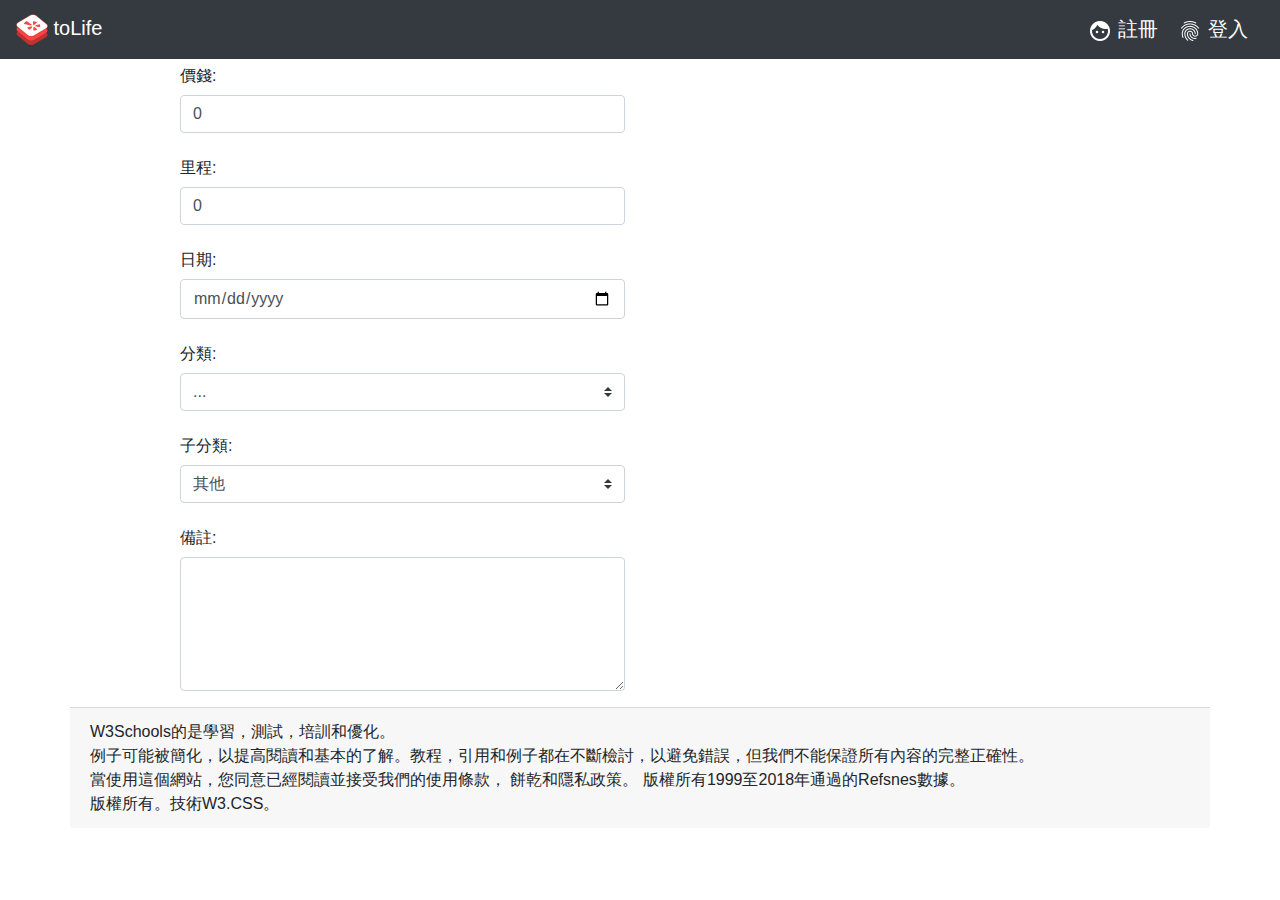
<file: index.html>
<!DOCTYPE html>
<html lang="en">
<head>
    <meta charset="UTF-8">
    <title>Title</title>
    <meta name="viewport" content="width=device-width, initial-scale=1">
    <link rel="stylesheet" href="bootstrap.min.css">
    <script src="jquery-3.3.1.min.js"></script>
    <script src="bootstrap.min.js"></script>
    <script src="http://www.flotcharts.org/flot/jquery.flot.js"></script>
    <script src="http://www.flotcharts.org/flot/jquery.flot.pie.js"></script>

    <link rel="stylesheet" href="index.css">
    <script src="index.js"></script>

</head>
<body>
<nav class="navbar navbar-dark bg-dark fixed-top">
    <a class="navbar-brand" href="index.html">
        <img src="image/Yelp-Icon.ico" width="32" height="32" alt="">
        toLife
    </a>
    <div>
        <a class="navbar-brand nav_register " href="register/註冊.html">
            <img src="image/baseline_face_white_48dp.png" width="24" height="24" alt="">
            註冊
        </a>
        <a class="navbar-brand nav_register" href="login/登入.html">
            <img src="image/baseline_fingerprint_white_48dp.png" width="24" height="24" alt="">
            登入
        </a>
    </div>

</nav>

<form method="post" action="index.php" class="container">
    <div class="title_txt">
        輸入
    </div>
    <HR>
    <div class="row">
        <div class="offset-1 col-sm-5" >
            <div class="form-group">
                <label class="col-form-label" for="money">價錢:</label>
                <input type="number" class="form-control" id="money" value="0">
            </div>
            <div class="form-group">
                <label class="col-form-label">里程:</label>
                <input type="number" class="form-control" value="0">
            </div>

            <div class="form-group">
                <label class="col-form-label">日期:</label>
                <input class="form-control" type="date">
            </div>

            <div class="form-group">
                <label class="col-form-label">分類:</label>
                <select class="custom-select" id="class">
                    <option selected>...</option>
                    <option value="1">保養</option>
                    <option value="2">加油</option>
                    <option value="3">維修</option>
                    <option value="4">其他</option>
                </select>
            </div>

            <div class="form-group">
                <label class="col-form-label">子分類:</label>
                <select class="custom-select" id="subclass">
                    <option selected>其他</option>
                    <option value="1">One</option>
                    <option value="2">Two</option>
                    <option value="3">Three</option>
                </select>
            </div>

            <div class="form-group">
                <label class="col-form-label" for="comment">備註:</label>
                <textarea class="form-control" rows="5" id="comment"></textarea>
            </div>
        </div>
        <div class="col-sm-5">
            <div id="legendPlaceholder"></div>
            <div id="flotcontainer"></div>
        </div>
    </div>

</form>
<footer class="card-footer container">
    W3Schools的是學習，測試，培訓和優化。<br>
    例子可能被簡化，以提高閱讀和基本的了解。教程，引用和例子都在不斷檢討，以避免錯誤，但我們不能保證所有內容的完整正確性。<br>
    當使用這個網站，您同意已經閱讀並接受我們的使用條款， 餅乾和隱私政策。 版權所有1999至2018年通過的Refsnes數據。<br>
    版權所有。技術W3.CSS。
</footer>

</body>
</html>
</file>
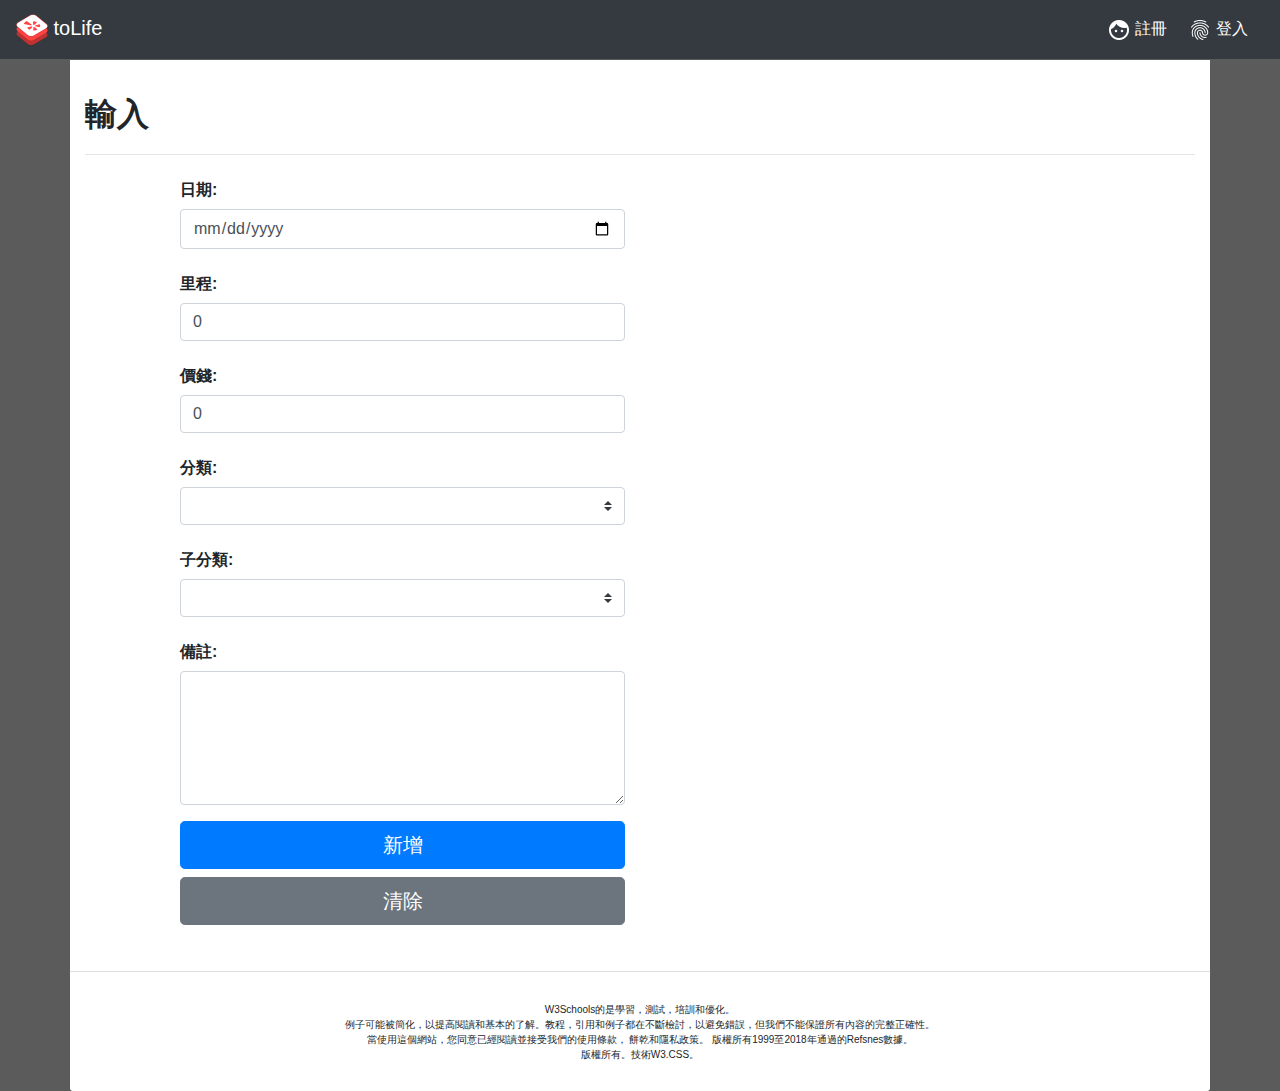
<file: add/index.html>
<!DOCTYPE html>
<html lang="en">
<head>
    <meta http-equiv="content-type" content="text/html; charset=utf-8">
    <title>Title</title>
    <meta name="viewport" content="width=device-width, initial-scale=1">
    <link rel="stylesheet" href="../bootstrap.min.css">
    <script src="../jquery-3.3.1.min.js"></script>
    <script src="../bootstrap.min.js"></script>
    <script src="http://www.flotcharts.org/flot/jquery.flot.js"></script>
    <script src="http://www.flotcharts.org/flot/jquery.flot.pie.js"></script>

    <link rel="stylesheet" href="index.css">
    <script src="index.js"></script>

</head>
<body>
<nav class="navbar navbar-dark bg-dark fixed-top">
    <a class="navbar-brand" href="index.html">
        <img src="../image/Yelp-Icon.ico" width="32" height="32" alt="">
        toLife
    </a>
    <div>
        <a class="navbar-brand nav_register " href="../register/註冊.html">
            <img src="../image/baseline_face_white_48dp.png" width="24" height="24" alt="">
            註冊
        </a>
        <a class="navbar-brand nav_register" href="../login/登入.html">
            <img src="../image/baseline_fingerprint_white_48dp.png" width="24" height="24" alt="">
            登入
        </a>
    </div>

</nav>

<form method="post" action="index.php" class="container">
    <div class="title_txt">
        輸入
    </div>
    <HR>
    <div class="row">
        <div class="offset-1 col-sm-5" >
            <div class="form-group">
                <label class="col-form-label">日期:</label>
                <input class="form-control" type="date" name="bike_date">
            </div>
            <div class="form-group">
                <label class="col-form-label">里程:</label>
                <input type="number" class="form-control" value="0" name="bike_mileage">
            </div>

            <div class="form-group">
                <label class="col-form-label">價錢:</label>
                <input type="number" class="form-control" name="bike_money" value="0">
            </div>

            <div class="form-group">
                <label class="col-form-label">分類:</label>
                <select class="custom-select" id="class" name="bike_class">
                    <option selected></option>
                    <option value="maintain">保養</option>
                    <option value="gas">加油</option>
                    <option value="service">維修</option>
                    <option value="other">其他</option>
                </select>
            </div>

            <div class="form-group">
                <label class="col-form-label">子分類:</label>
                <select class="custom-select" id="subclass" name="bike_subclass">
                    <option selected></option>
                </select>
            </div>

            <div class="form-group">
                <label class="col-form-label" for="comment">備註:</label>
                <textarea class="form-control" rows="5" id="comment"></textarea>
            </div>
            <div class="form-group">
                <button type="submit" class="btn btn-primary btn-lg btn-block">新增</button>
                <button type="reset" class="btn btn-secondary btn-lg btn-block">清除</button>
            </div>
        </div>
        <div class="col-sm-5">
            <div id="legendPlaceholder"></div>
            <div id="flotcontainer"></div>
        </div>
    </div>

</form>
<footer class="card-footer container">
    W3Schools的是學習，測試，培訓和優化。<br>
    例子可能被簡化，以提高閱讀和基本的了解。教程，引用和例子都在不斷檢討，以避免錯誤，但我們不能保證所有內容的完整正確性。<br>
    當使用這個網站，您同意已經閱讀並接受我們的使用條款， 餅乾和隱私政策。 版權所有1999至2018年通過的Refsnes數據。<br>
    版權所有。技術W3.CSS。
</footer>

</body>
</html>
</file>
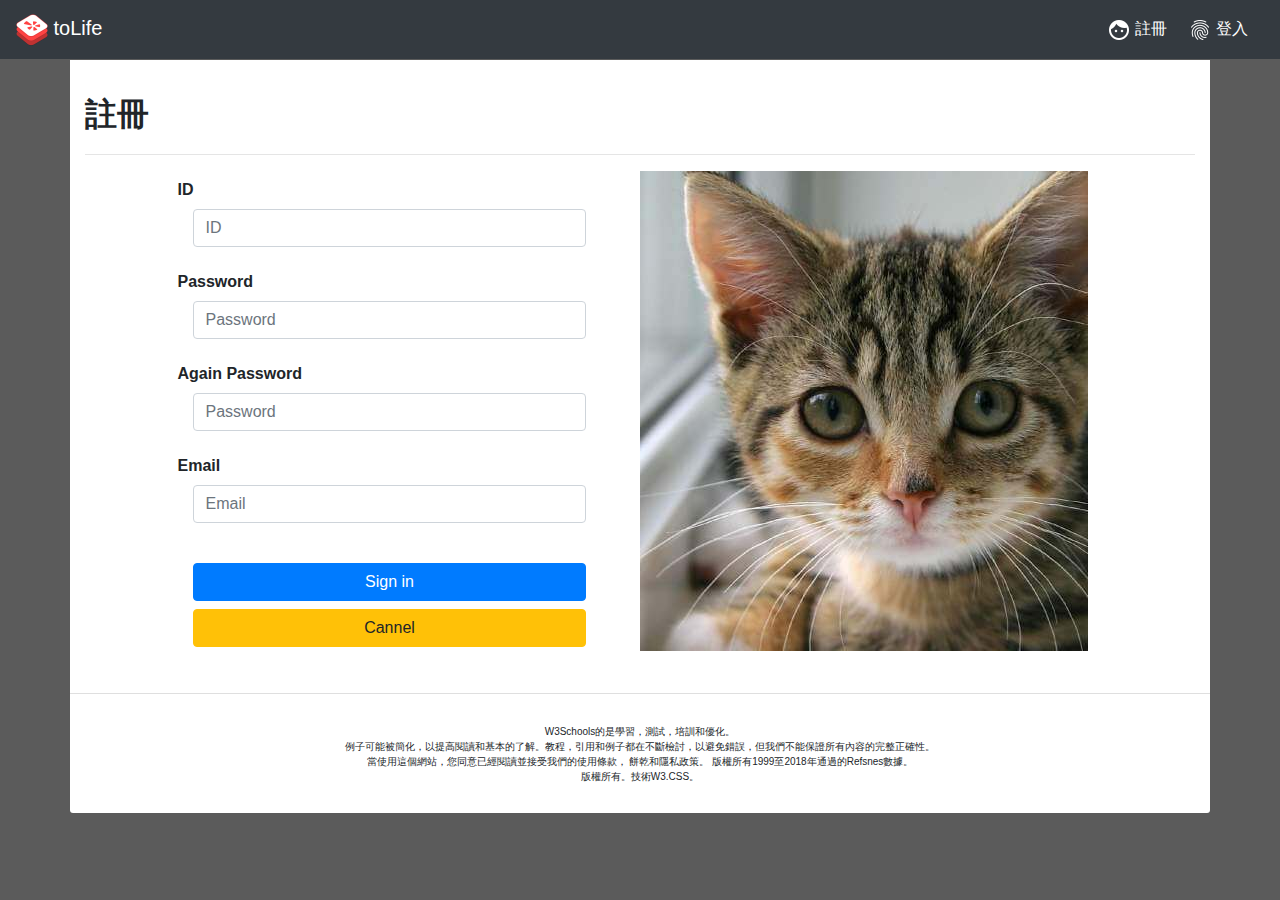
<file: 註冊.html>
<!DOCTYPE html>
<html lang="en">
<head>
    <meta charset="UTF-8">
    <title>Title</title>
    <meta name="viewport" content="width=device-width, initial-scale=1">
    <link rel="stylesheet" href="bootstrap.min.css">
    <script src="jquery-3.3.1.min.js"></script>
    <script src="bootstrap.min.js"></script>
    <link rel="stylesheet" href="註冊.css">

</head>
<body>
<nav class="navbar navbar-dark bg-dark fixed-top">
    <a class="navbar-brand" href="#">
        <img src="image/Yelp-Icon.ico" width="32" height="32" alt="">
        toLife
    </a>
    <div>
        <a class="navbar-brand nav_register" href="#">
            <img src="image/baseline_face_white_48dp.png" width="24" height="24" alt="">
            註冊
        </a>
        <a class="navbar-brand nav_register" href="#">
            <img src="image/baseline_fingerprint_white_48dp.png" width="24" height="24" alt="">
            登入
        </a>
    </div>

</nav>

<form method="post" action="註冊.php" class="container">
    <div class="title_txt">
        註冊
    </div>
    <HR>
    <div class="pic d-none d-sm-block">
        <img src="image/Placekitten480-g.jpg">
    </div>
    <div class="form-group offset-1">
        <label class="col-form-label">ID</label>
        <div class="col-sm-5">
            <input type="text" class="form-control" placeholder="ID">
        </div>
    </div>
    <div class="form-group offset-1">
        <label class="col-form-label">Password</label>
        <div class="col-sm-5">
            <input type="password" class="form-control" placeholder="Password">
        </div>
    </div>
    <div class="form-group offset-1">
        <label class="col-form-label">Again Password</label>
        <div class="col-sm-5">
            <input type="password" class="form-control" placeholder="Password">
        </div>
    </div>
    <div class="form-group offset-1">
        <label class="col-form-label">Email</label>
        <div class="col-sm-5">
            <input type="email" class="form-control" placeholder="Email">
        </div>
    </div><br>
    <div class="form-group offset-1">
        <div class="col-sm-5">
            <button type="submit" class="btn btn-primary btn-block">Sign in</button>
            <button type="submit" class="btn btn-warning btn-block">Cannel</button>
        </div>
    </div>
</form>
<footer class="card-footer container">
    W3Schools的是學習，測試，培訓和優化。<br>
    例子可能被簡化，以提高閱讀和基本的了解。教程，引用和例子都在不斷檢討，以避免錯誤，但我們不能保證所有內容的完整正確性。<br>
    當使用這個網站，您同意已經閱讀並接受我們的使用條款， 餅乾和隱私政策。 版權所有1999至2018年通過的Refsnes數據。<br>
    版權所有。技術W3.CSS。
</footer>

</body>
</html>
</file>
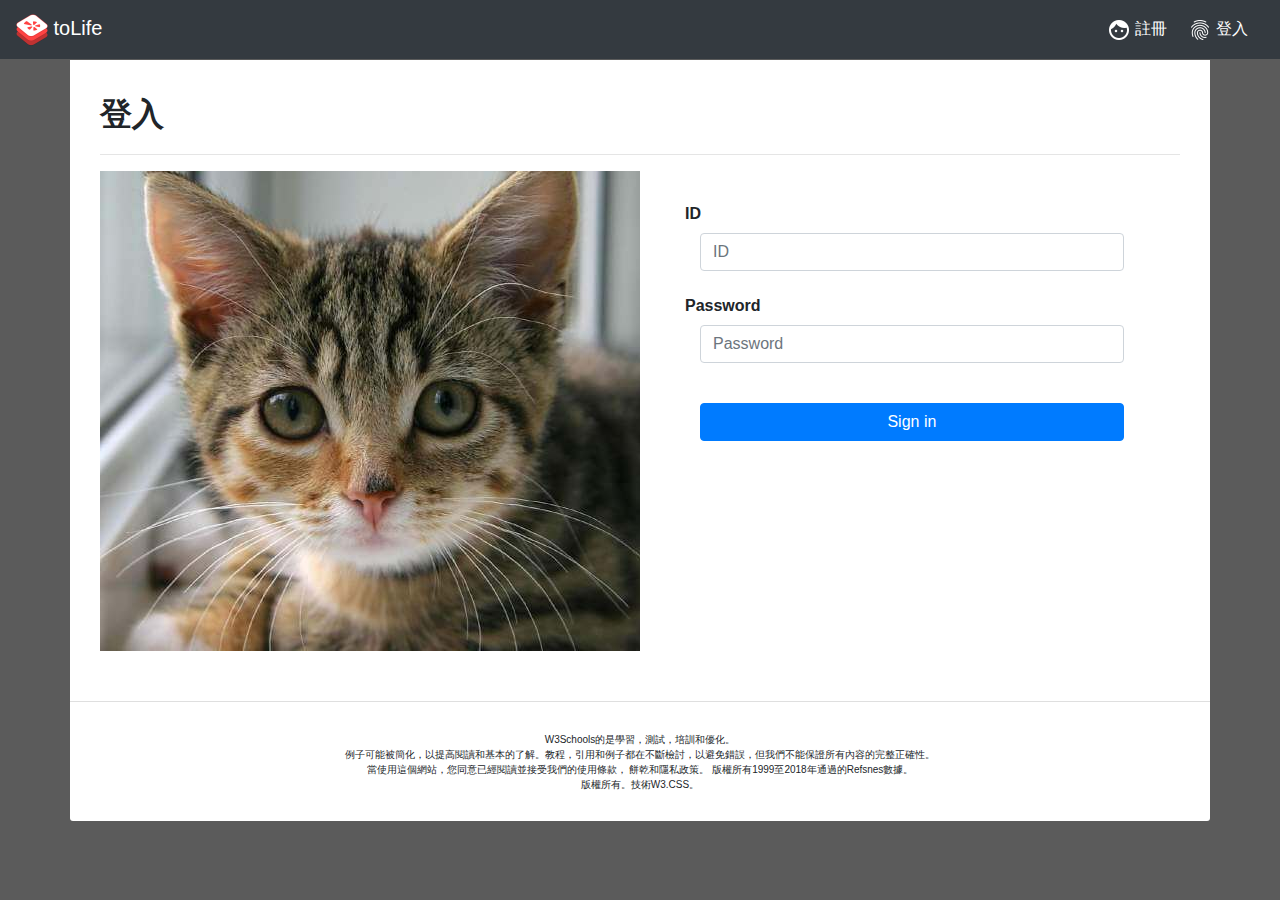
<file: login/登入.html>
<!DOCTYPE html>
<html lang="en">
<head>
    <meta http-equiv="content-type" content="text/html; charset=utf-8">
    <title>Title</title>
    <meta name="viewport" content="width=device-width, initial-scale=1">
    <link rel="stylesheet" href="../bootstrap.min.css">
    <script src="../jquery-3.3.1.min.js"></script>
    <script src="../bootstrap.min.js"></script>
    <link rel="stylesheet" href="登入.css">
    <script src="登入.js"></script>
    <link rel="stylesheet" href="../jq-confirm/jquery-confirm.min.css">
    <script src="../jq-confirm/jquery-confirm.min.js"></script>
    <link rel="stylesheet" href="https://use.fontawesome.com/releases/v5.5.0/css/all.css" integrity="sha384-B4dIYHKNBt8Bc12p+WXckhzcICo0wtJAoU8YZTY5qE0Id1GSseTk6S+L3BlXeVIU" crossorigin="anonymous">

</head>
<body>
<nav class="navbar navbar-dark bg-dark fixed-top">
    <a class="navbar-brand" href="../add/index.html">
        <img src="../image/Yelp-Icon.ico" width="32" height="32" alt="">
        toLife
    </a>
    <div>
        <a class="navbar-brand nav_register " href="../register/註冊.html">
            <img src="../image/baseline_face_white_48dp.png" width="24" height="24" alt="">
            註冊
        </a>
        <a class="navbar-brand nav_register" href="登入.html">
            <img src="../image/baseline_fingerprint_white_48dp.png" width="24" height="24" alt="">
            登入
        </a>
    </div>

</nav>

<div class="container display_from">
    <div class="title_txt">
        登入
    </div>
    <HR>
    <div class="d-sm-flex">
        <div class="pic d-none d-sm-block">
            <img src="../image/Placekitten480-g.jpg">
        </div>
        <div class="w-100">
            <br>
            <div class="form-group offset-1">
                <label class="col-form-label">ID</label>
                <div class="col-sm-11">
                    <input type="text" class="form-control" placeholder="ID" id="input_id">
                </div>
            </div>
            <div class="form-group offset-1">
                <label class="col-form-label">Password</label>
                <div class="col-sm-11">
                    <input type="password" class="form-control" placeholder="Password" id="input_password">
                </div>
            </div>
            <br>
            <div class="form-group offset-1">
                <div class="col-sm-11">
                    <button class="btn btn-primary btn-block bt_submit">Sign in</button>
                </div>
            </div>
        </div>
    </div>

</div>
<footer class="card-footer container">
    W3Schools的是學習，測試，培訓和優化。<br>
    例子可能被簡化，以提高閱讀和基本的了解。教程，引用和例子都在不斷檢討，以避免錯誤，但我們不能保證所有內容的完整正確性。<br>
    當使用這個網站，您同意已經閱讀並接受我們的使用條款， 餅乾和隱私政策。 版權所有1999至2018年通過的Refsnes數據。<br>
    版權所有。技術W3.CSS。
</footer>

</body>
</html>
</file>
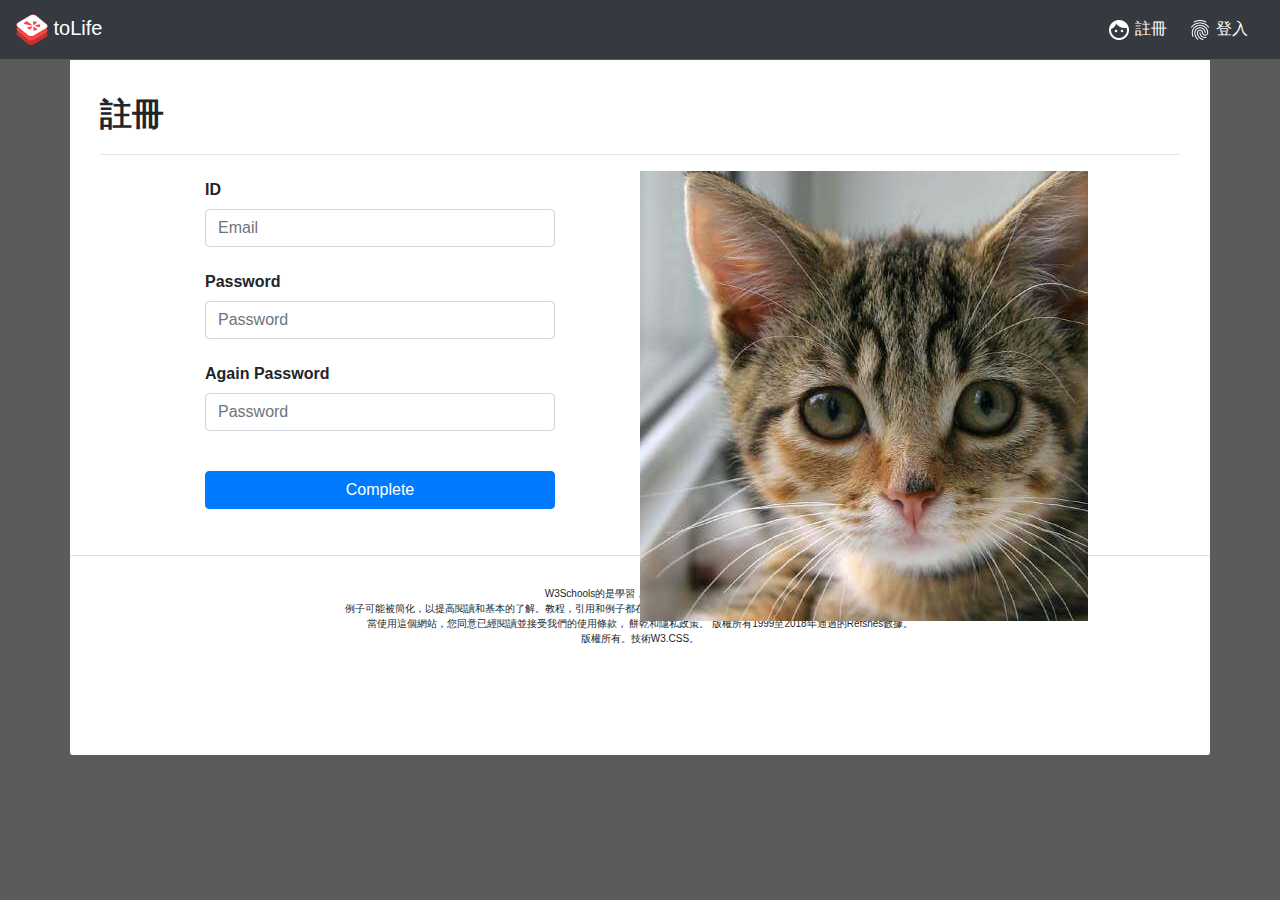
<file: register/註冊.html>
<!DOCTYPE html>
<html lang="en">
<head>
    <meta http-equiv="content-type" content="text/html; charset=utf-8">
    <title>Title</title>
    <meta name="viewport" content="width=device-width, initial-scale=1">
    <link rel="stylesheet" href="../bootstrap.min.css">
    <script src="../jquery-3.3.1.min.js"></script>
    <script src="../bootstrap.min.js"></script>
    <script src="註冊.js"></script>
    <link rel="stylesheet" href="註冊.css">
    <link rel="stylesheet" href="../jq-confirm/jquery-confirm.min.css">
    <script src="../jq-confirm/jquery-confirm.min.js"></script>
    <link rel="stylesheet" href="https://use.fontawesome.com/releases/v5.5.0/css/all.css" integrity="sha384-B4dIYHKNBt8Bc12p+WXckhzcICo0wtJAoU8YZTY5qE0Id1GSseTk6S+L3BlXeVIU" crossorigin="anonymous">

</head>
<body>
<nav class="navbar navbar-dark bg-dark fixed-top">
    <a class="navbar-brand" href="../add/index.html">
        <img src="../image/Yelp-Icon.ico" width="32" height="32" alt="">
        toLife
    </a>
    <div>
        <a class="navbar-brand nav_register" href="註冊.html">
            <img src="../image/baseline_face_white_48dp.png" width="24" height="24" alt="">
            註冊
        </a>
        <a class="navbar-brand nav_register" href="../login/登入.html">
            <img src="../image/baseline_fingerprint_white_48dp.png" width="24" height="24" alt="">
            登入
        </a>
    </div>

</nav>

<div class="container display_from"> <!--method="post" action="註冊.php">-->
    <div class="title_txt">
        註冊
    </div>
    <HR>
    <div class="d-sm-flex">
        <div class="offset-1 col-sm-5" >
            <div class="form-group">
                <label class="col-form-label">ID</label>
                <input type="text" class="form-control col-sm-10" placeholder="Email" name="email" id="email">
            </div>
            <div class="form-group">
                <label class="col-form-label">Password</label>
                <input type="password" class="form-control col-sm-10" placeholder="Password" name="password1" id="password1">
            </div>
            <div class="form-group">
                <label class="col-form-label">Again Password</label>
                <input type="password" class="form-control col-sm-10" placeholder="Password" name="password2" id="password2">
            </div>
            <br>
            <div class="form-group">
                <button class="btn btn-primary btn-block col-sm-10 bt_submit">Complete</button>
            </div>
        </div>
        <div class="pic d-none d-sm-block">
            <img src="../image/Placekitten480-g.jpg">
        </div>

    </div>
</div>
<footer class="card-footer container">
    W3Schools的是學習，測試，培訓和優化。<br>
    例子可能被簡化，以提高閱讀和基本的了解。教程，引用和例子都在不斷檢討，以避免錯誤，但我們不能保證所有內容的完整正確性。<br>
    當使用這個網站，您同意已經閱讀並接受我們的使用條款， 餅乾和隱私政策。 版權所有1999至2018年通過的Refsnes數據。<br>
    版權所有。技術W3.CSS。
</footer>

</body>
</html>
</file>
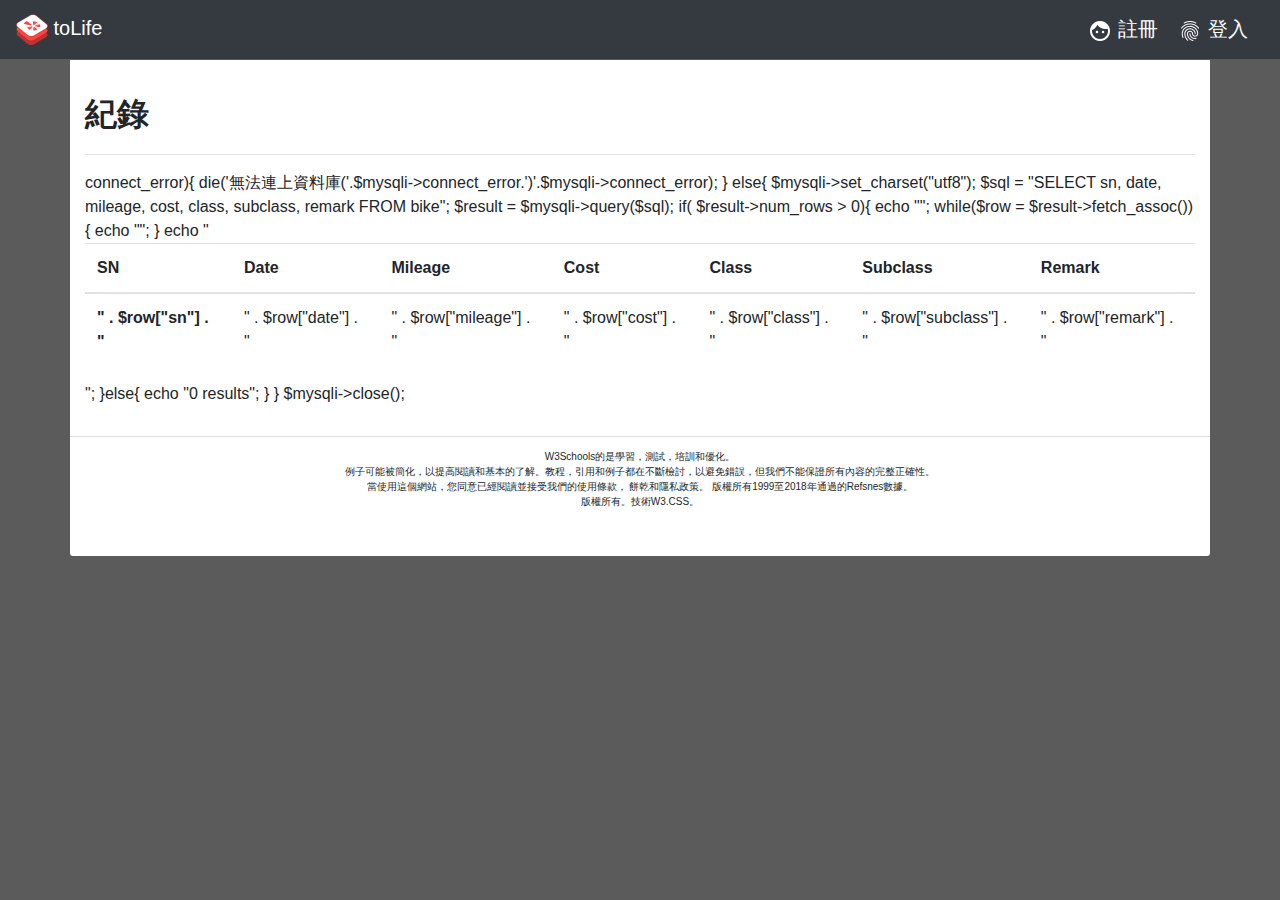
<file: table/table_data.html>
<!DOCTYPE html>
<html lang="en">
<head>
    <meta charset="UTF-8">
    <title>Title</title>
    <meta name="viewport" content="width=device-width, initial-scale=1">
    <link rel="stylesheet" href="table_data.css">
    <link rel="stylesheet" href="../bootstrap.min.css">
    <script src="../jquery-3.3.1.min.js"></script>
    <script src="../bootstrap.min.js"></script>
    <script src="table_data.js"></script>

</head>
<body style="background: #5b5b5b" onload="showSite()">
<nav class="navbar navbar-dark bg-dark fixed-top">
    <a class="navbar-brand" href="../add/index.html">
        <img src="../image/Yelp-Icon.ico" width="32" height="32" alt="">
        toLife
    </a>
    <div>
        <a class="navbar-brand nav_register " href="../register/註冊.html">
            <img src="../image/baseline_face_white_48dp.png" width="24" height="24" alt="">
            註冊
        </a>
        <a class="navbar-brand nav_register" href="../login/登入.html">
            <img src="../image/baseline_fingerprint_white_48dp.png" width="24" height="24" alt="">
            登入
        </a>
    </div>
</nav>

<form class="container">
    <div class="title_txt">
        紀錄
    </div>
    <HR>
    <div id="txtHint"><b>Person info will be listed here.</b></div>
</form>
<footer class="card-footer container" style="background: white">
    W3Schools的是學習，測試，培訓和優化。<br>
    例子可能被簡化，以提高閱讀和基本的了解。教程，引用和例子都在不斷檢討，以避免錯誤，但我們不能保證所有內容的完整正確性。<br>
    當使用這個網站，您同意已經閱讀並接受我們的使用條款， 餅乾和隱私政策。 版權所有1999至2018年通過的Refsnes數據。<br>
    版權所有。技術W3.CSS。
</footer>

</body>
</html>
</file>
<file: index.css>
body{
    background: white;
}
</file>
<file: add/index.css>
body{
    background: #5b5b5b;
}
.col-form-label{
    font-weight: bold;
}
.title_txt{
    font-weight: bold;
    font-size: 2em;
}
.nav_register{
    font-size: 1em;
}
form{
    margin: 60px 0 0 0;
    padding: 30px 0;
    background: white;
}
.card-footer{
    background: white;
    height: 120px;
    font-size: x-small;
    padding: 30px 50px;
    text-align: center;
}
.pic{
    width: 100%;
    height: 500px;
    overflow:hidden;
}
#flotcontainer {
    width: 500px;
    height: 400px;
}
</file>
<file: 註冊.css>
body{
    background: #5b5b5b;
}
.col-form-label{
    font-weight: bold;
}
.title_txt{
    font-weight: bold;
    font-size: 2em;
}
.nav_register{
    font-size: 1em;
}
form{
    margin: 60px 0 0 0;
    padding: 30px 0;
    background: white;
}
.card-footer{
    background: white;
    height: 120px;
    font-size: x-small;
    padding: 30px 50px;
    text-align: center;
}
.pic{
    position: absolute;
    left: 50%;
    width: 35%;
    height: 500px;
    overflow:hidden;
}
</file>
<file: login/登入.css>
body{
    background: #5b5b5b;
}
.col-form-label{
    font-weight: bold;
}
.title_txt{
    font-weight: bold;
    font-size: 2em;
}
.nav_register{
    font-size: 1em;
}
.display_from{
    margin-top: 60px;
    padding: 30px;
    background: white;
}
.card-footer{
    background: white;
    height: 120px;
    font-size: x-small;
    padding: 30px 50px;
    text-align: center;
}
.pic{
    width: 100%;
    height: 500px;
    overflow:hidden;
}
</file>
<file: register/註冊.css>
body{
    background: #5b5b5b;
}
.col-form-label{
    font-weight: bold;
}
.title_txt{
    font-weight: bold;
    font-size: 2em;
}
.nav_register{
    font-size: 1em;
}
.display_from{
    margin-top: 60px;
    padding: 30px;
    background: white;
}
.card-footer{
    background: white;
    height: 200px;
    font-size: x-small;
    padding: 30px 50px;
    text-align: center;
}
.pic{
    position: absolute;
    left: 50%;
    width: 35%;
    height: 50%;
    overflow:hidden;
}
</file>
<file: table/table_data.css>
body{
    background: #5b5b5b;
}
.col-form-label{
    font-weight: bold;
}
.title_txt{
    font-weight: bold;
    font-size: 2em;
}
.nav_register{
    font-size: 1em;
}
form{
    margin: 60px 0 0 0;
    padding: 30px 0;
    background: white;
}
.card-footer{
    background: white;
    height: 120px;
    font-size: x-small;
    padding: 30px 50px;
    text-align: center;
}
.pic{
    width: 100%;
    height: 500px;
    overflow:hidden;
}
#flotcontainer {
    width: 500px;
    height: 400px;
}
</file>
